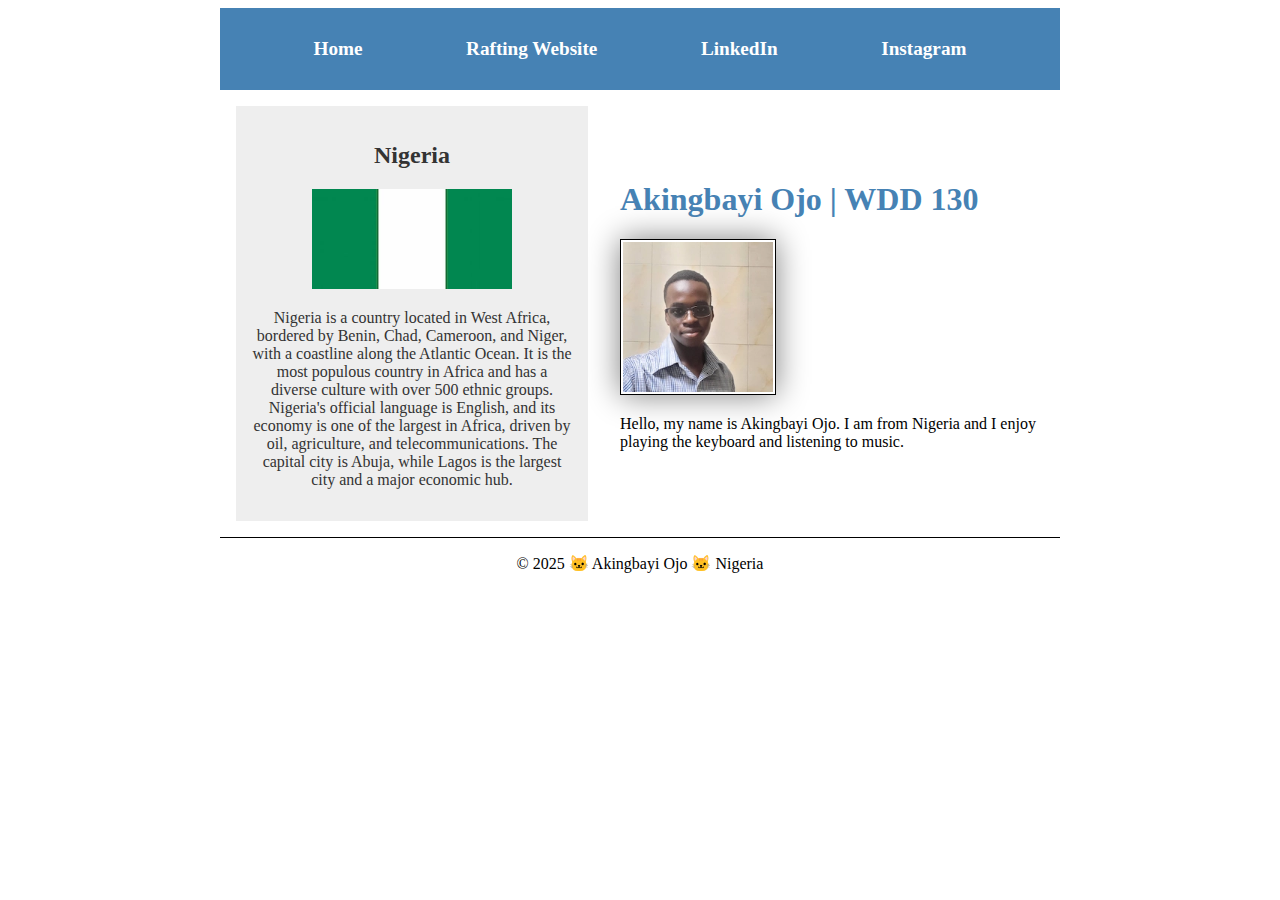
<file: index.html>
<!DOCTYPE html>
<html lang="en">

  <head>
    <meta charset="UTF-8">
    <meta name="viewport" content="width=device-width, initial-scale=1.0">
    <title>Akingbayi Ojo | WDD 130</title>
    <link rel="stylesheet" href="styles/styles.css">
    <meta name="description" content="WDD130 Home Page">
    <meta name="author" content="Akingbayi Ojo">
  </head>

  <body>
    <header>
      <nav>
        <a href="#">Home</a>
        <a href="wwr/">Rafting Website</a>
        <a href="https://www.linkedin.com/in/akingbayi-ojo-440990335/">LinkedIn</a>
        <a href="https://www.instagram.com/ak.in_kun/">Instagram</a>
      </nav>
    </header>

    <div class="grid">
      <main>
        <h1>Akingbayi Ojo | WDD 130</h1>
        <img src="images/profile.webp" alt="Hello, my name is Akingbayi Ojo" width="200">
        <p>
          Hello, my name is Akingbayi Ojo. I am from Nigeria and I enjoy playing the keyboard and listening to music.
        </p>
      </main>

      <aside>
        <h2>Nigeria</h2>
        <img src="images/country.webp" alt="Nigeria">
        <p>
          Nigeria is a country located in West Africa, bordered by Benin, Chad, Cameroon, and Niger, with a coastline along the Atlantic Ocean. It is the most populous country in Africa and has a diverse culture with over 500 ethnic groups. Nigeria's official language is English, and its economy is one of the largest in Africa, driven by oil, agriculture, and telecommunications. The capital city is Abuja, while Lagos is the largest city and a major economic hub.
        </p>
      </aside>
    </div>

    <footer>
      <p>&copy; 2025 🐱 Akingbayi Ojo 🐱 Nigeria</p>
    </footer>
  </body>

</html>
</file>
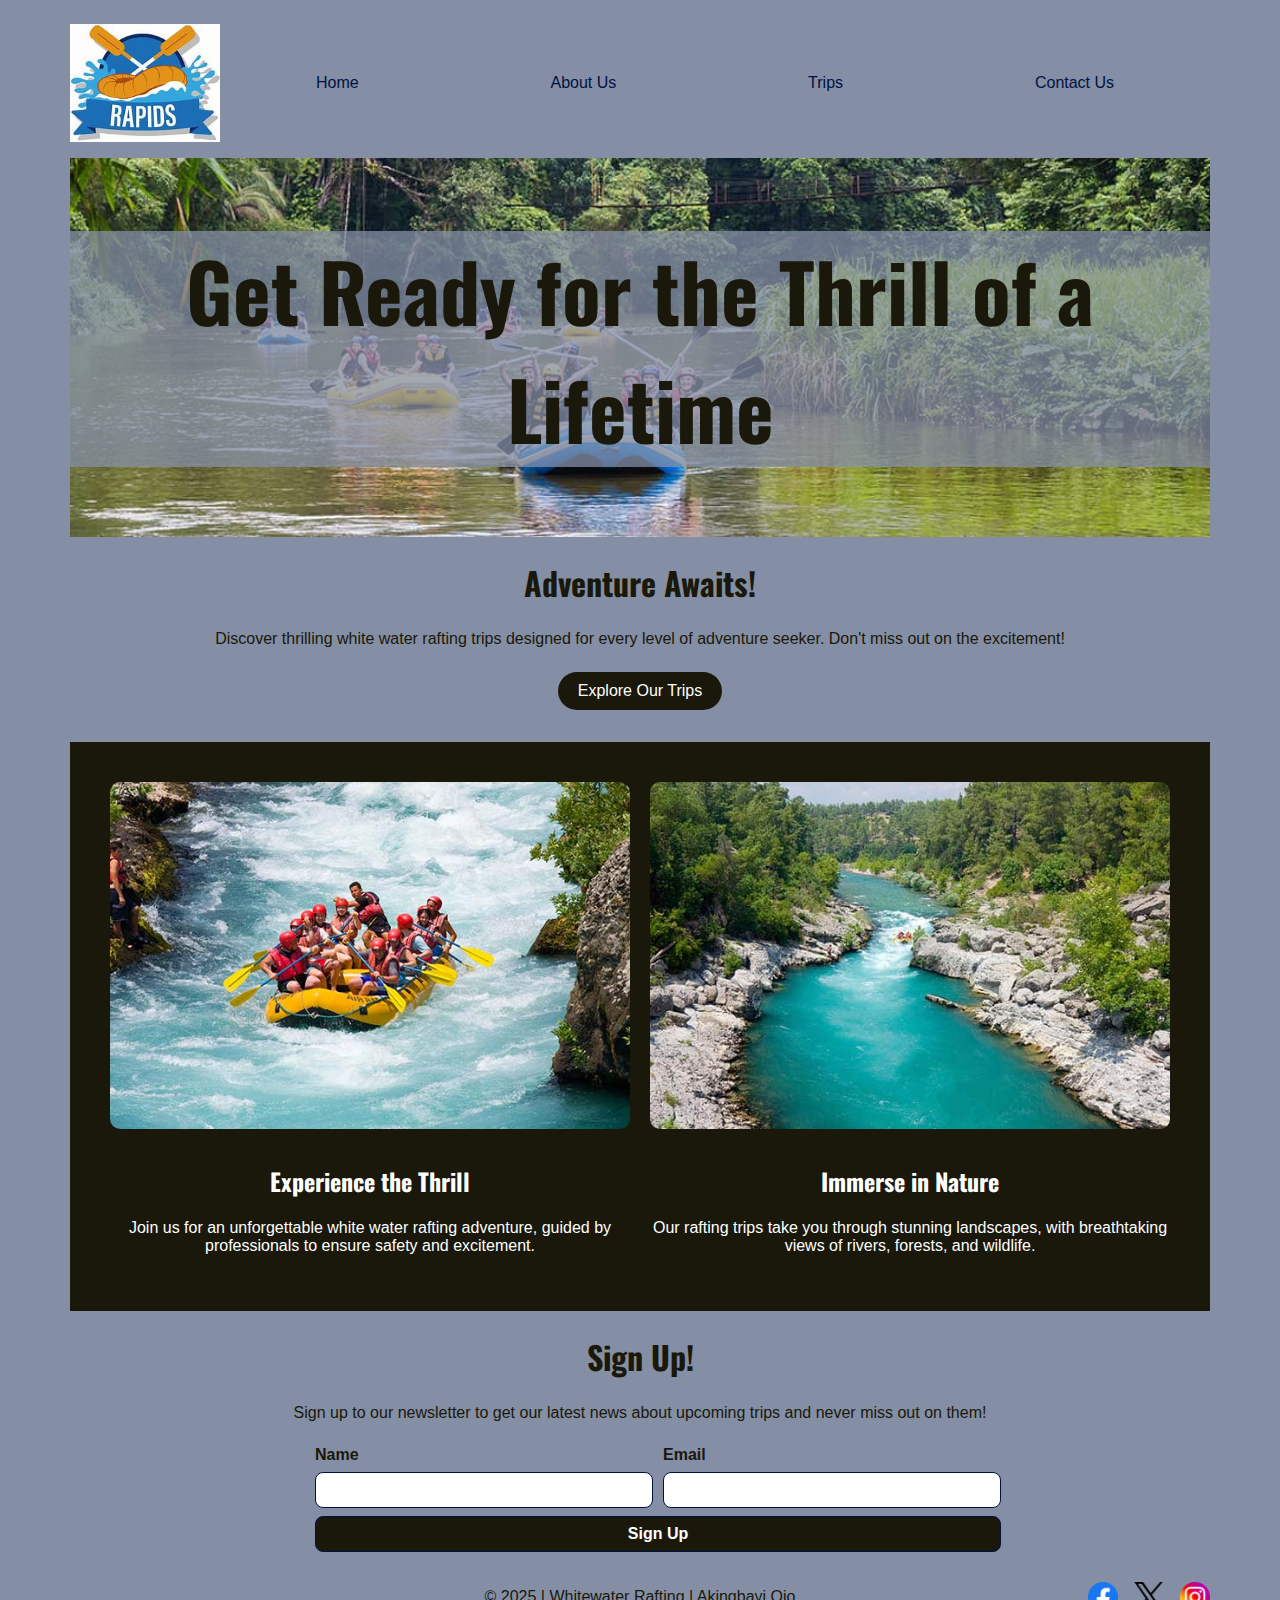
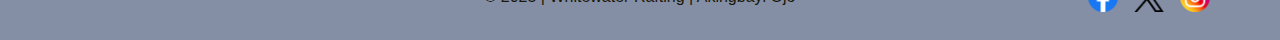
<file: wwr/index.html>
<!DOCTYPE html>
<html lang="en">

  <head>
    <meta charset="UTF-8">
    <meta name="viewport" content="width=device-width, initial-scale=1.0">
    <title>About Us | Experience the Thrill of White Water Rafting Adventures</title>
    <meta name="description" content="Discover the thrill of white water rafting with our expert guides. Learn about our passion for adventure, safety commitment, and unforgettable rafting experiences on the world's most exciting rivers. Join us for an adrenaline-filled journey today!">
    <meta name="author" content="Akingbayi Ojo">
    <link rel="stylesheet" href="styles/rafting.css">
    <link rel="preconnect" href="https://fonts.googleapis.com">
    <link rel="preconnect" href="https://fonts.gstatic.com" crossorigin="anonymous">
    <link href="https://fonts.googleapis.com/css2?family=Montserrat:wght@300;400;600&family=Oswald:wght@500;700&display=swap" rel="stylesheet">
  </head>

  <body>
    <header>
      <img src="images/wwr-logo.jpeg" alt="Whitewater Rafting Logo" width="200">

      <nav>
        <a href="index.html">Home</a>
        <a href="about.html">About Us</a>
        <a href="trips.html">Trips</a>
        <a href="contact.html">Contact Us</a>
      </nav>
    </header>

    <main>
      <section class="hero">
        <img src="images/hero-index.jpg" alt="Hero Image" width="300">

        <h1 class="hero-text">Get Ready for the Thrill of a Lifetime</h1>
      </section>

      <section class="trips">
        <h1>Adventure Awaits!</h1>
        <p>Discover thrilling white water rafting trips designed for every level of adventure seeker. Don't miss out on the excitement!</p>
        <a href="trips.html">Explore Our Trips</a>
      </section>

      <section class="info-grid">
        <div class="info-item">
          <img src="images/adventure2.jpg" alt="Rafting Adventure">
          <div class="info-content">
            <h2>Experience the Thrill</h2>
            <p>Join us for an unforgettable white water rafting adventure, guided by professionals to ensure safety and excitement.</p>
          </div>
        </div>

        <div class="info-item">
          <img src="images/adventure1.jpg" alt="Scenic River View">
          <div class="info-content">
            <h2>Immerse in Nature</h2>
            <p>Our rafting trips take you through stunning landscapes, with breathtaking views of rivers, forests, and wildlife.</p>
          </div>
        </div>
      </section>

      <section class="newsletter">
        <h1>Sign Up!</h1>
        <p>Sign up to our newsletter to get our latest news about upcoming trips and never miss out on them!</p>

        <form>
          <div class="form-grid">
            <div>
              <label for="name">Name</label>
              <input type="text" name="name" id="name">
            </div>

            <div>
              <label for="email">Email</label>
              <input type="email" name="email" id="email">
            </div>

          </div>
          <button type="submit">Sign Up</button>
        </form>
      </section>
    </main>

    <footer>
      <p>&copy; 2025 | Whitewater Rafting | Akingbayi Ojo</p>

      <nav class="social-links">
        <a href="https://facebook.com" target="_blank">
          <img src="images/facebook.png" alt="facebook icon" width="30">
        </a>
        <a href="https://twitter.com" target="_blank">
          <img src="images/x-twitter.png" alt="twitter icon" width="30">
        </a>
        <a href="https://instagram.com" target="_blank">
          <img src="images/instagram.png" alt="instagram icon" width="30">
        </a>
      </nav>
    </footer>
  </body>

</html>
</file>
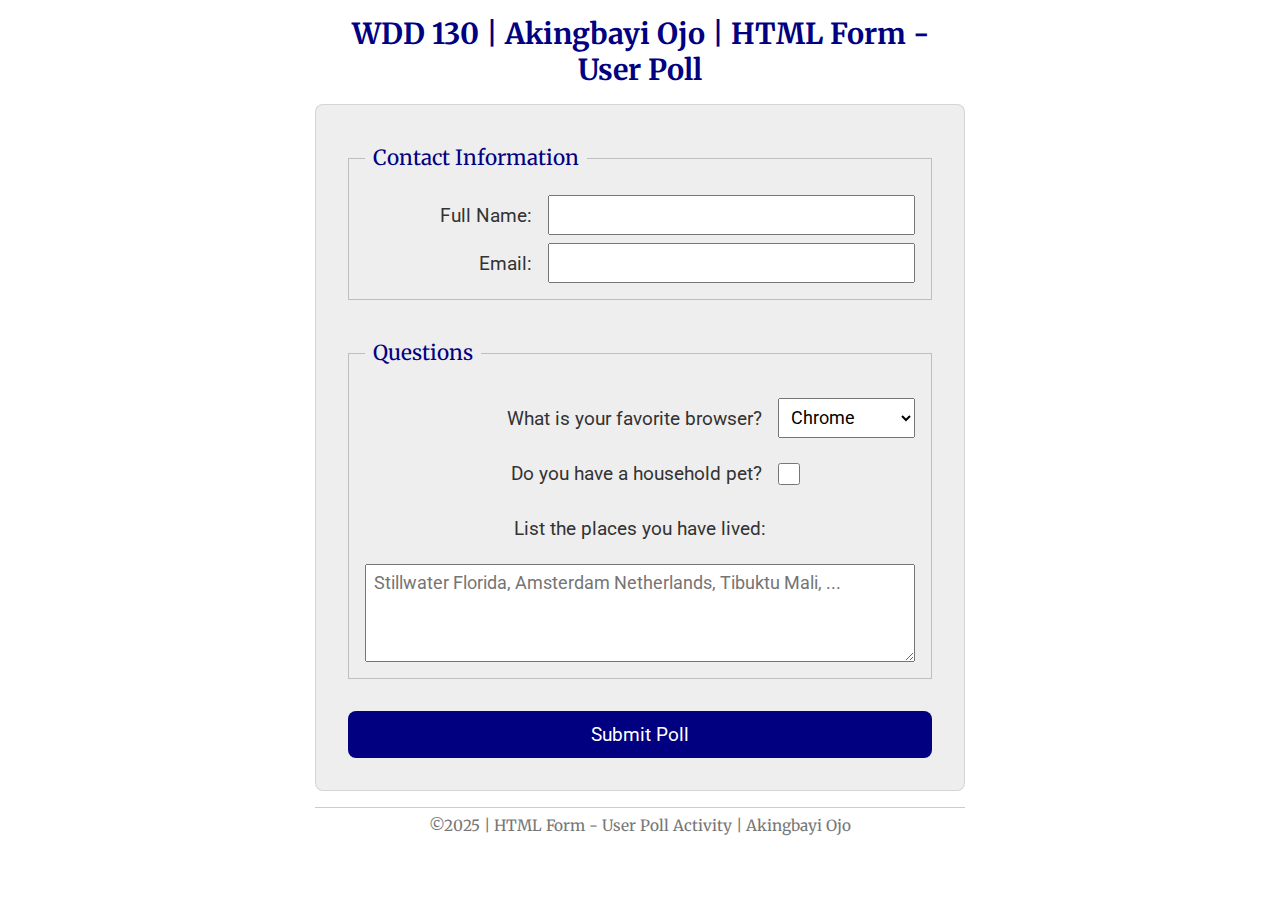
<file: week05/poll-form.html>
<!DOCTYPE html>
<html lang="en">

  <head>
    <meta charset="UTF-8">
    <meta name="viewport" content="width=device-width, initial-scale=1.0">
    <title>WDD 130 | HTML Form - User Poll</title>
    <link rel="stylesheet" href="styles/poll-form.css">
    <link rel="preconnect" href="https://fonts.googleapis.com">
    <link rel="preconnect" href="https://fonts.gstatic.com" crossorigin="crossorigin">
    <link href="https://fonts.googleapis.com/css2?family=Merriweather:wght@400;700&family=Roboto:wght@400;700&display=swap" rel="stylesheet">
  </head>

  <body>
    <header>
      <h1>WDD 130 | Akingbayi Ojo | HTML Form - User Poll</h1>
    </header>

    <main>
      <form>
        <fieldset>
          <legend>Contact Information</legend>

          <div class="form-item column2">
            <label for="fullname">Full Name:</label>
            <input type="text" id="fullname" name="fullname">
          </div>

          <div class="form-item column2">
            <label for="useremail">Email:</label>
            <input type="email" id="useremail" name="useremail">
          </div>
        </fieldset>

        <fieldset>
          <legend>Questions</legend>

          <div class="form-item column1">
            <label for="browser">What is your favorite browser?</label>
            <select name="browser" id="browser">
              <option value="chrome">Chrome</option>
              <option value="firefox">Firefox</option>
              <option value="safari">Safari</option>
              <option value="edge">Edge</option>
              <option value="brave">Brave</option>
              <option value="other">Other</option>
            </select>
          </div>

          <div class="form-item column1">
            <label for="pet">Do you have a household pet?</label>
            <input type="checkbox" name="pet" id="pet">
          </div>

          <label for="feedback">List the places you have lived:</label>
          <textarea name="feedback" id="feedback" rows="4" placeholder="Stillwater Florida, Amsterdam Netherlands, Tibuktu Mali, ..."></textarea>
        </fieldset>
        <button type="submit">Submit Poll</button>
      </form>
    </main>

    <footer>
      <p>&copy;2025 | HTML Form - User Poll Activity | Akingbayi Ojo</p>
    </footer>
  </body>

</html>
</file>
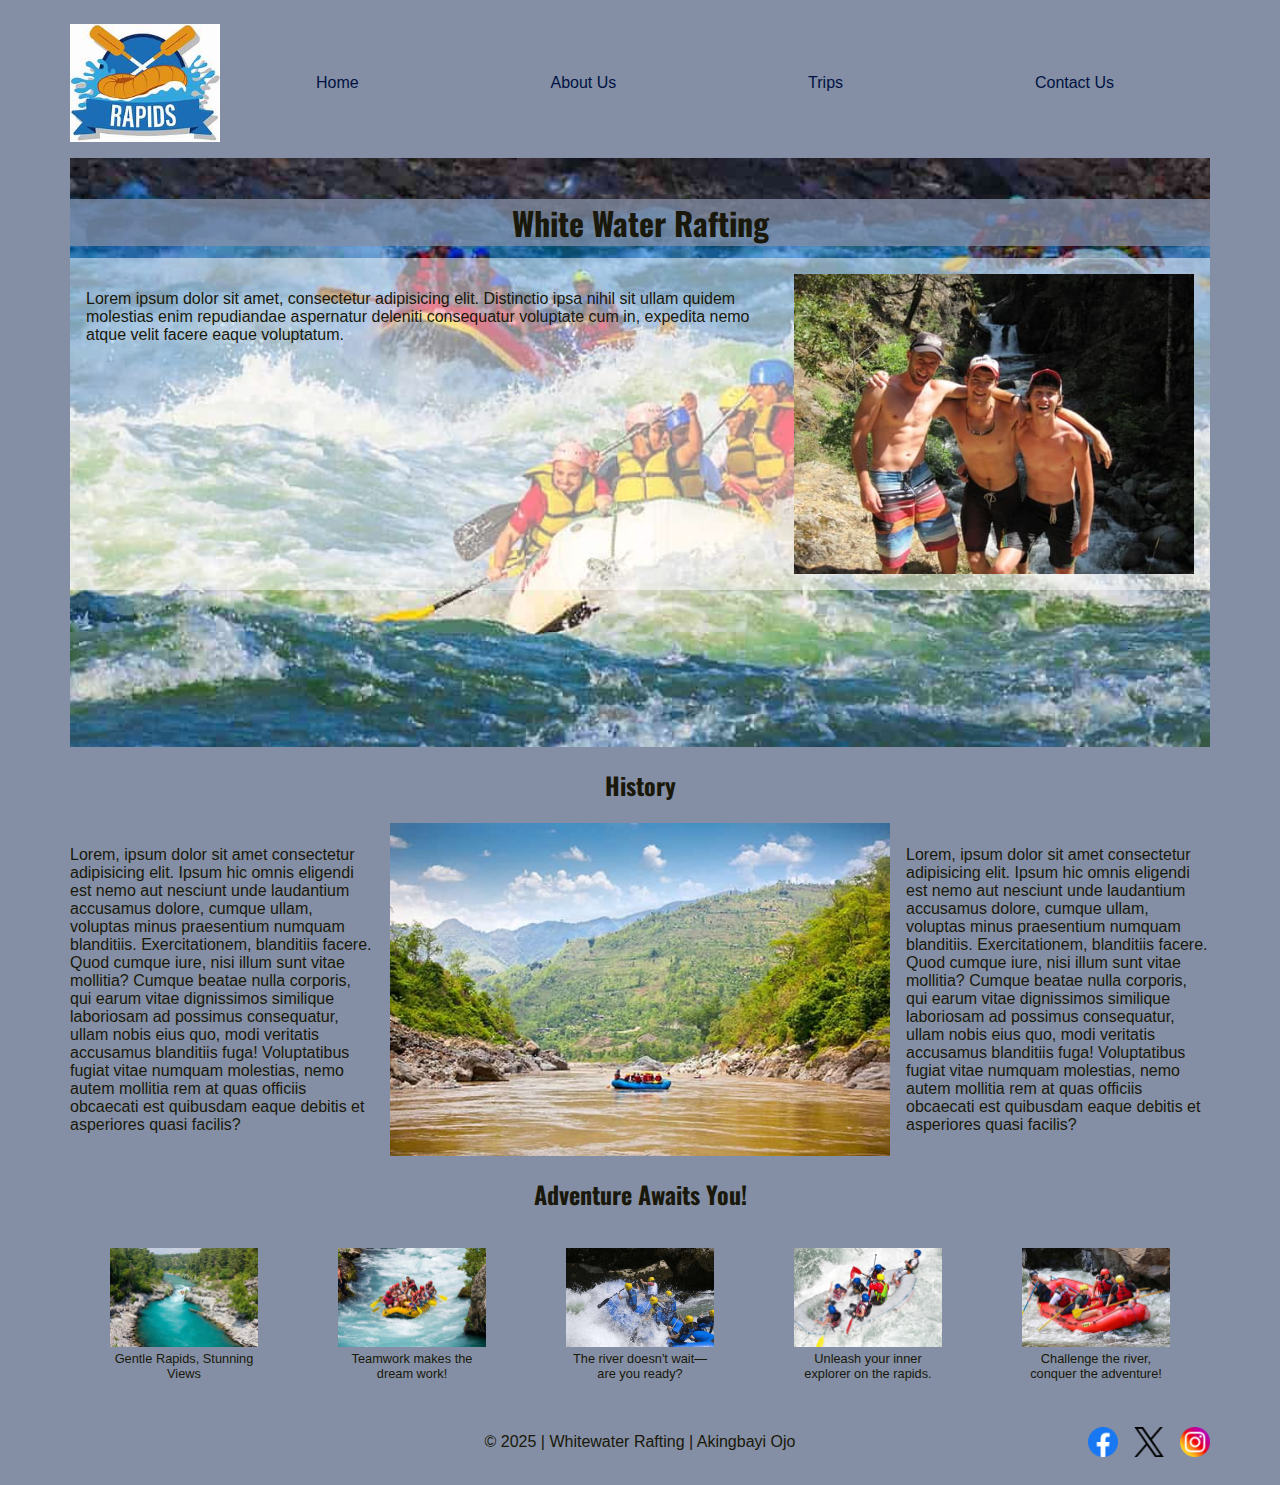
<file: wwr/about.html>
<!DOCTYPE html>
<html lang="en">

  <head>
    <meta charset="UTF-8">
    <meta name="viewport" content="width=device-width, initial-scale=1.0">
    <title>About Us | Experience the Thrill of White Water Rafting Adventures</title>
    <meta name="description" content="Discover the thrill of white water rafting with our expert guides. Learn about our passion for adventure, safety commitment, and unforgettable rafting experiences on the world's most exciting rivers. Join us for an adrenaline-filled journey today!">
    <meta name="author" content="Akingbayi Ojo">
    <link rel="stylesheet" href="styles/rafting.css">
    <link rel="preconnect" href="https://fonts.googleapis.com">
    <link rel="preconnect" href="https://fonts.gstatic.com" crossorigin="anonymous">
    <link href="https://fonts.googleapis.com/css2?family=Montserrat:wght@300;400;600&family=Oswald:wght@500;700&display=swap" rel="stylesheet">
  </head>

  <body>
    <header>
      <img src="images/wwr-logo.jpeg" alt="Whitewater Rafting Logo" width="200">

      <nav>
        <a href="index.html">Home</a>
        <a href="about.html">About Us</a>
        <a href="trips.html">Trips</a>
        <a href="contact.html">Contact Us</a>
      </nav>
    </header>

    <main>
      <div class="hero">
        <img src="images/hero.jpg" alt="Hero image">

        <h1>White Water Rafting</h1>

        <article>
          <img src="images/happy.jpg" alt="Happy Client">
          <p>
            Lorem ipsum dolor sit amet, consectetur adipisicing elit. Distinctio ipsa nihil sit ullam quidem molestias enim repudiandae aspernatur deleniti consequatur voluptate cum in, expedita nemo atque velit facere eaque voluptatum.
          </p>
        </article>
      </div>

      <section class="history">
        <h2>History</h2>

        <div>
          <p>
            Lorem, ipsum dolor sit amet consectetur adipisicing elit. Ipsum hic omnis eligendi est nemo aut nesciunt unde laudantium accusamus dolore, cumque ullam, voluptas minus praesentium numquam blanditiis. Exercitationem, blanditiis facere. Quod cumque iure, nisi illum sunt vitae mollitia? Cumque beatae nulla corporis, qui earum vitae dignissimos similique laboriosam ad possimus consequatur, ullam nobis eius quo, modi veritatis accusamus blanditiis fuga! Voluptatibus fugiat vitae numquam molestias, nemo autem mollitia rem at quas officiis obcaecati est quibusdam eaque debitis et asperiores quasi facilis?
          </p>

          <img src="images/history.jpg" alt="History image" width="500">

          <p>
            Lorem, ipsum dolor sit amet consectetur adipisicing elit. Ipsum hic omnis eligendi est nemo aut nesciunt unde laudantium accusamus dolore, cumque ullam, voluptas minus praesentium numquam blanditiis. Exercitationem, blanditiis facere. Quod cumque iure, nisi illum sunt vitae mollitia? Cumque beatae nulla corporis, qui earum vitae dignissimos similique laboriosam ad possimus consequatur, ullam nobis eius quo, modi veritatis accusamus blanditiis fuga! Voluptatibus fugiat vitae numquam molestias, nemo autem mollitia rem at quas officiis obcaecati est quibusdam eaque debitis et asperiores quasi facilis?
          </p>
        </div>
      </section>

      <section class="adventure">
        <h2>Adventure Awaits You!</h2>

        <div>
          <figure>
            <img src="images/adventure1.jpg" alt="Whitewater Rafting" width="300">
            <figcaption>Gentle Rapids, Stunning Views</figcaption>
          </figure>

          <figure>
            <img src="images/adventure2.jpg" alt="Whitewater Rafting" width="300">
            <figcaption>Teamwork makes the dream work!</figcaption>
          </figure>

          <figure>
            <img src="images/adventure3.jpg" alt="Whitewater Rafting" width="300">
            <figcaption>The river doesn't wait—are you ready?</figcaption>
          </figure>

          <figure>
            <img src="images/adventure4.jpg" alt="Whitewater Rafting" width="300">
            <figcaption>Unleash your inner explorer on the rapids.</figcaption>
          </figure>

          <figure>
            <img src="images/adventure5.jpg" alt="Whitewater Rafting" width="300">
            <figcaption>Challenge the river, conquer the adventure!</figcaption>
          </figure>
        </div>
      </section>
    </main>

    <footer>
      <p>&copy; 2025 | Whitewater Rafting | Akingbayi Ojo</p>

      <nav class="social-links">
        <a href="https://facebook.com" target="_blank">
          <img src="images/facebook.png" alt="facebook icon" width="30">
        </a>
        <a href="https://twitter.com" target="_blank">
          <img src="images/x-twitter.png" alt="twitter icon" width="30">
        </a>
        <a href="https://instagram.com" target="_blank">
          <img src="images/instagram.png" alt="instagram icon" width="30">
        </a>
      </nav>
    </footer>
  </body>

</html>
</file>
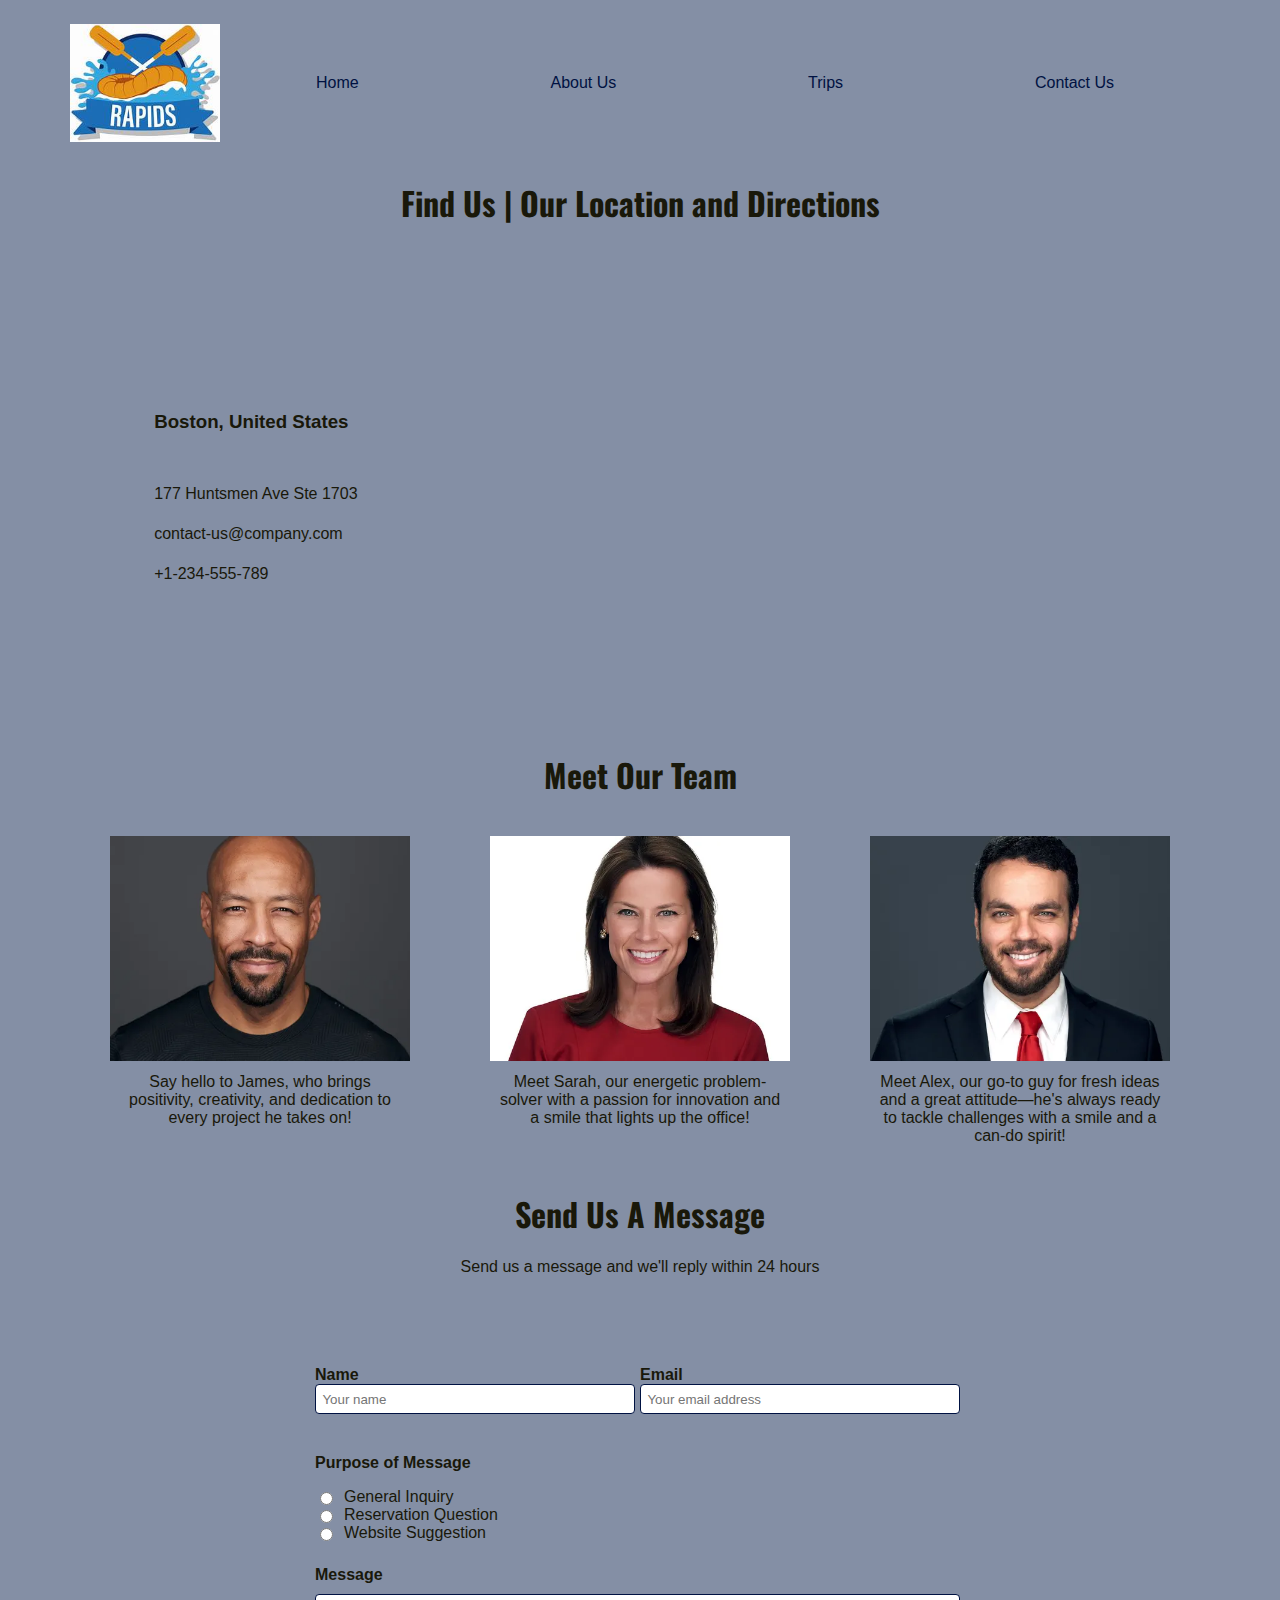
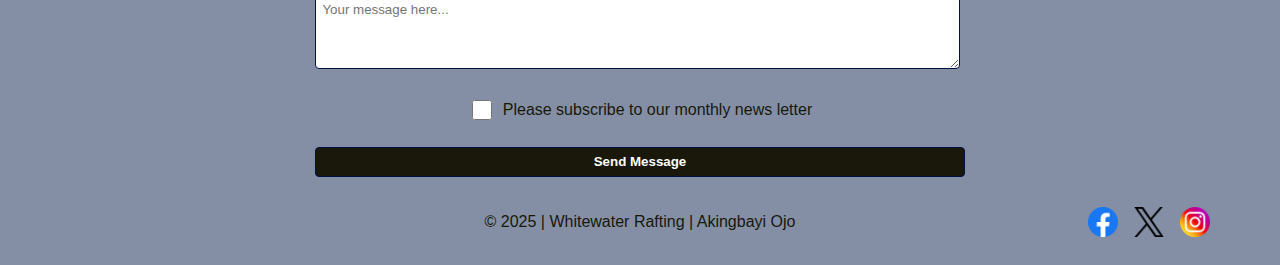
<file: wwr/contact.html>
<!DOCTYPE html>
<html lang="en">

  <head>
    <meta charset="UTF-8">
    <meta name="viewport" content="width=device-width, initial-scale=1.0">
    <title>Contact Us | Get in Touch for White Water Rafting Adventures</title>
    <meta name="description" content="Have questions or need more information about our White Water Rafting adventures? Contact us today to plan your thrilling experience on the rapids. We're here to help!">
    <meta name="author" content="Akingbayi Ojo">
    <link rel="stylesheet" href="styles/rafting.css">
    <link rel="preconnect" href="https://fonts.googleapis.com">
    <link rel="preconnect" href="https://fonts.gstatic.com" crossorigin="anonymous">
    <link href="https://fonts.googleapis.com/css2?family=Montserrat:wght@300;400;600&family=Oswald:wght@500;700&display=swap" rel="stylesheet">
  </head>

  <body>
    <header>
      <img src="images/wwr-logo.jpeg" alt="Whitewater Rafting Logo" width="200">

      <nav>
        <a href="index.html">Home</a>
        <a href="about.html">About Us</a>
        <a href="trips.html">Trips</a>
        <a href="contact.html">Contact Us</a>
      </nav>
    </header>

    <main>
      <section class="location">
        <h1>Find Us | Our Location and Directions</h1>

        <div>
          <aside>
            <h3>Boston, United States</h3>

            <ul>
              <li>177 Huntsmen Ave Ste 1703</li>
              <li>contact-us@company.com</li>
              <li>+1-234-555-789</li>
            </ul>
          </aside>

          <iframe src="https://www.google.com/maps/embed?pb=!1m14!1m12!1m3!1d15827.559248613708!2d3.8731775999999996!3d7.3662464!2m3!1f0!2f0!3f0!3m2!1i1024!2i768!4f13.1!5e0!3m2!1sen!2sng!4v1737992704329!5m2!1sen!2sng" width="600" height="450" allowfullscreen="" loading="lazy" referrerpolicy="no-referrer-when-downgrade"></iframe>
        </div>
      </section>

      <section class="team">
        <h1>Meet Our Team</h1>

        <div>
          <figure>
            <img src="images/happy1.webp" alt="Happy Employee">
            <figcaption>Say hello to James, who brings positivity, creativity, and dedication to every project he takes on!</figcaption>
          </figure>

          <figure>
            <img src="images/happy2.webp" alt="Happy Employee">
            <figcaption>Meet Sarah, our energetic problem-solver with a passion for innovation and a smile that lights up the office!</figcaption>
          </figure>

          <figure>
            <img src="images/happy3.webp" alt="Happy Employee">
            <figcaption>Meet Alex, our go-to guy for fresh ideas and a great attitude—he's always ready to tackle challenges with a smile and a can-do spirit!</figcaption>
          </figure>
        </div>
      </section>

      <section class="form">
        <h1>Send Us A Message</h1>
        <p>Send us a message and we'll reply within 24 hours</p>

        <form>
          <div class="userinfo">
            <label>
              Name
              <input type="text" name="fullname" placeholder="Your name">
            </label>

            <label>
              Email
              <input type="email" name="useremail" placeholder="Your email address">
            </label>
          </div>

          <div>
            <p>Purpose of Message</p>
            <div class="form-checkbox">
              <input type="radio" name="purpose" id="inquiry">
              <label for="inquiry">General Inquiry</label>
            </div>
            <div class="form-checkbox">
              <input type="radio" name="purpose" id="reservation">
              <label for="reservation">Reservation Question</label>
            </div>
            <div class="form-checkbox">
              <input type="radio" name="purpose" id="suggestion">
              <label for="suggestion">Website Suggestion</label>
            </div>
          </div>

          <div class="message">
            <label for="message">Message</label>
            <textarea name="message" id="message" rows="4" placeholder="Your message here..."></textarea>
          </div>

          <div class="subscribe">
            <input type="checkbox" name="subscribe" id="subscribe">
            <label for="subscribe">Please subscribe to our monthly news letter</label>
          </div>

          <button type="submit">Send Message</button>
        </form>
      </section>
    </main>

    <footer>
      <p>&copy; 2025 | Whitewater Rafting | Akingbayi Ojo</p>

      <nav class="social-links">
        <a href="https://facebook.com" target="_blank">
          <img src="images/facebook.png" alt="facebook icon" width="30">
        </a>
        <a href="https://twitter.com" target="_blank">
          <img src="images/x-twitter.png" alt="twitter icon" width="30">
        </a>
        <a href="https://instagram.com" target="_blank">
          <img src="images/instagram.png" alt="instagram icon" width="30">
        </a>
      </nav>
    </footer>
  </body>

</html>
</file>
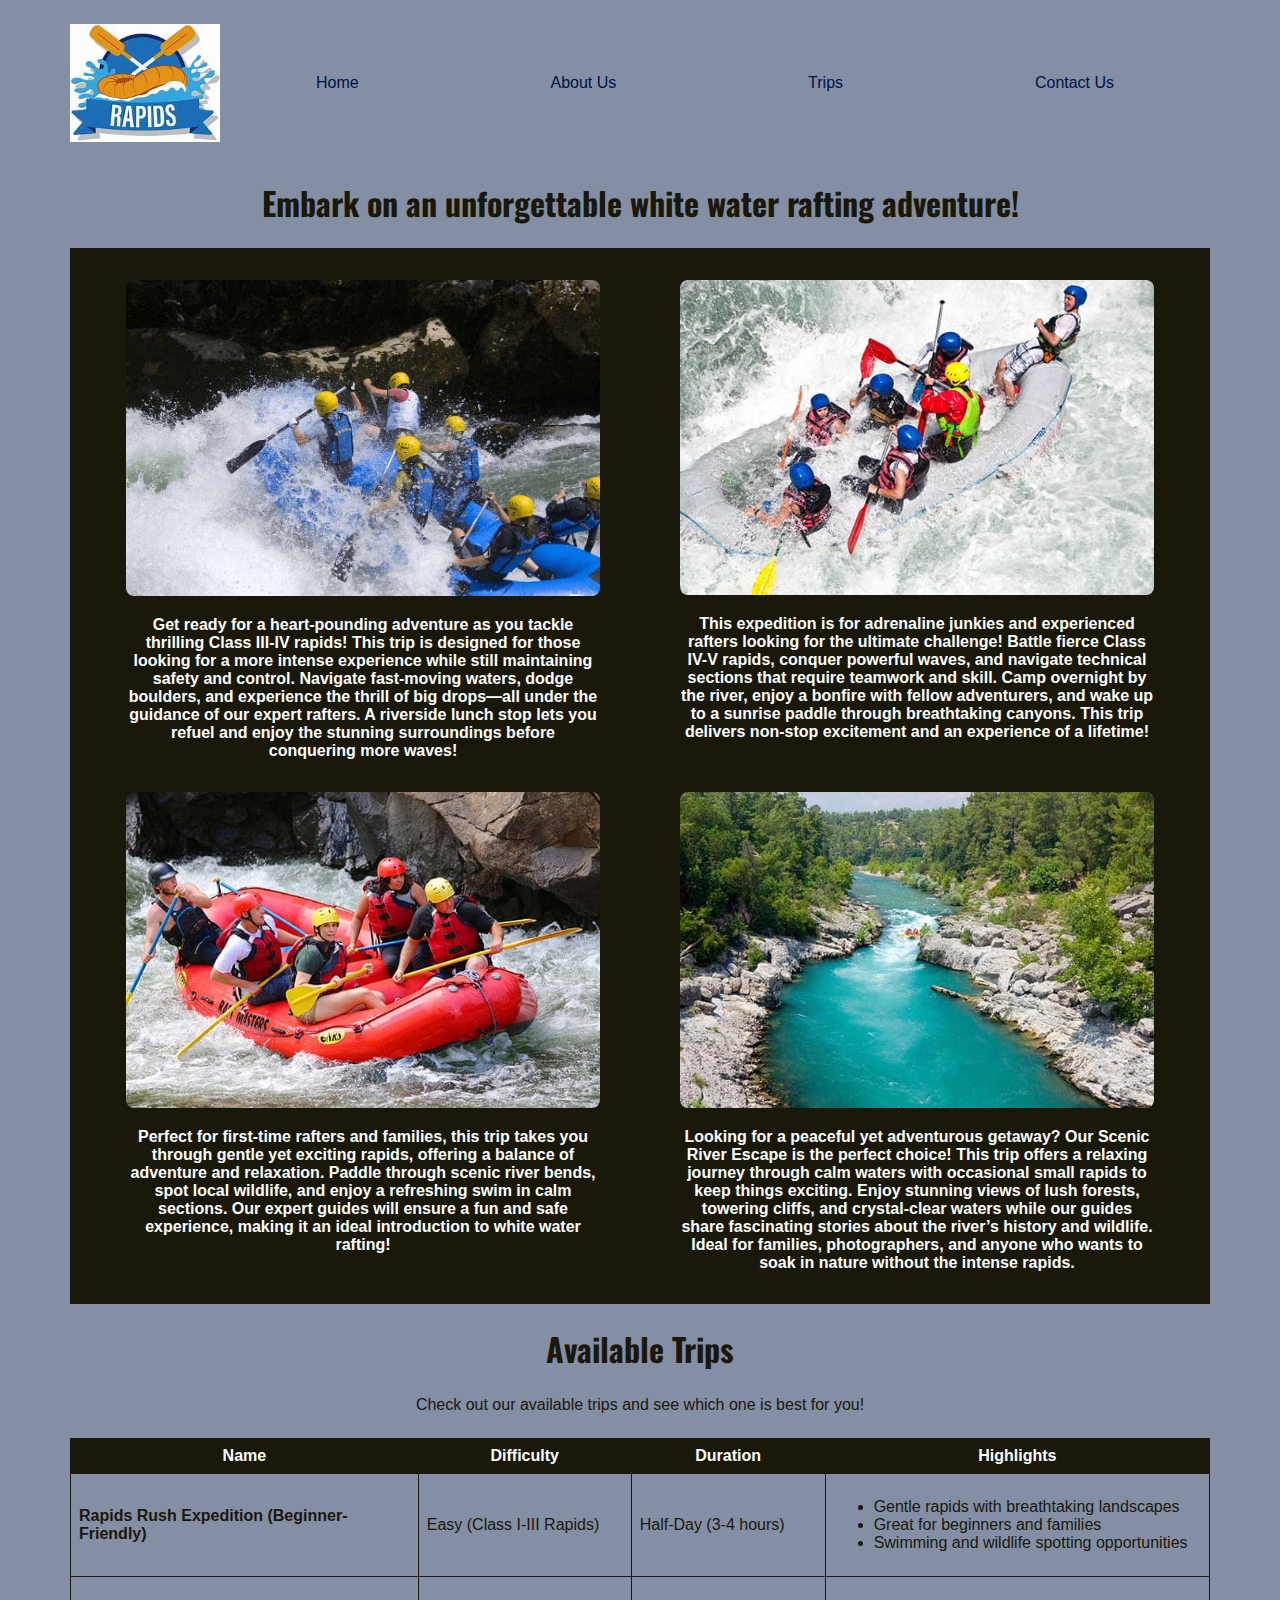
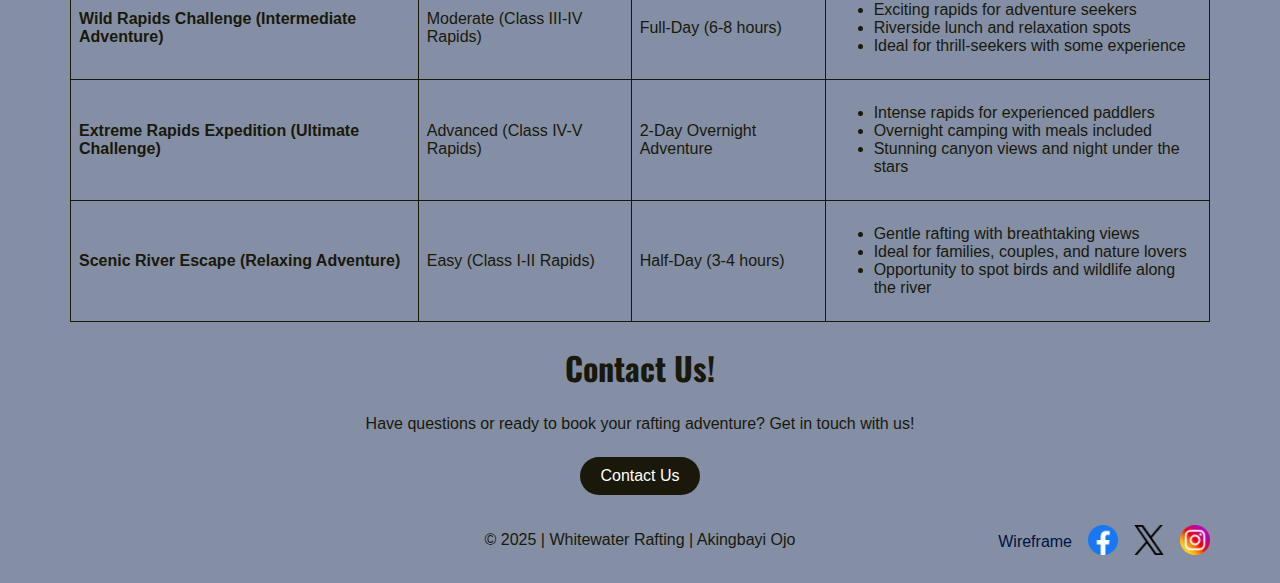
<file: wwr/trips.html>
<!DOCTYPE html>
<html lang="en">

  <head>
    <meta charset="UTF-8">
    <meta name="viewport" content="width=device-width, initial-scale=1.0">
    <title>Trips | Explore Exciting White Water Rafting Adventures</title>
    <meta name="description" content="Explore our thrilling white water rafting trips! Navigate exciting rapids with expert guides and breathtaking scenery. Whether you're a beginner or a pro, your next adventure starts here!">
    <meta name="author" content="Akingbayi Ojo">
    <link rel="stylesheet" href="styles/rafting.css">
    <link rel="preconnect" href="https://fonts.googleapis.com">
    <link rel="preconnect" href="https://fonts.gstatic.com" crossorigin="anonymous">
    <link href="https://fonts.googleapis.com/css2?family=Montserrat:wght@300;400;600&family=Oswald:wght@500;700&display=swap" rel="stylesheet">
  </head>

  <body>
    <header>
      <img src="images/wwr-logo.jpeg" alt="Whitewater Rafting Logo" width="200">

      <nav>
        <a href="index.html">Home</a>
        <a href="about.html">About Us</a>
        <a href="trips.html">Trips</a>
        <a href="contact.html">Contact Us</a>
      </nav>
    </header>

    <main>
      <h1>Embark on an unforgettable white water rafting adventure!
      </h1>

      <section class="description">
        <figure>
          <img src="images/adventure3.jpg" alt="First timer">
          <figcaption>Get ready for a heart-pounding adventure as you tackle thrilling Class III-IV rapids! This trip is designed for those looking for a more intense experience while still maintaining safety and control. Navigate fast-moving waters, dodge boulders, and experience the thrill of big drops—all under the guidance of our expert rafters. A riverside lunch stop lets you refuel and enjoy the stunning surroundings before conquering more waves!</figcaption>
        </figure>

        <figure>
          <img src="images/adventure4.jpg" alt="First timer">
          <figcaption>This expedition is for adrenaline junkies and experienced rafters looking for the ultimate challenge! Battle fierce Class IV-V rapids, conquer powerful waves, and navigate technical sections that require teamwork and skill. Camp overnight by the river, enjoy a bonfire with fellow adventurers, and wake up to a sunrise paddle through breathtaking canyons. This trip delivers non-stop excitement and an experience of a lifetime!</figcaption>
        </figure>

        <figure>
          <img src="images/adventure5.jpg" alt="First timer">
          <figcaption>Perfect for first-time rafters and families, this trip takes you through gentle yet exciting rapids, offering a balance of adventure and relaxation. Paddle through scenic river bends, spot local wildlife, and enjoy a refreshing swim in calm sections. Our expert guides will ensure a fun and safe experience, making it an ideal introduction to white water rafting!</figcaption>
        </figure>

        <figure>
          <img src="images/adventure1.jpg" alt="First timer">
          <figcaption>Looking for a peaceful yet adventurous getaway? Our Scenic River Escape is the perfect choice! This trip offers a relaxing journey through calm waters with occasional small rapids to keep things exciting. Enjoy stunning views of lush forests, towering cliffs, and crystal-clear waters while our guides share fascinating stories about the river’s history and wildlife. Ideal for families, photographers, and anyone who wants to soak in nature without the intense rapids.</figcaption>
        </figure>
      </section>

      <section class="available">
        <h1>Available Trips</h1>
        <p>Check out our available trips and see which one is best for you!</p>

        <table>
          <thead>
            <tr>
              <th>Name</th>
              <th>Difficulty</th>
              <th>Duration</th>
              <th>Highlights</th>
            </tr>
          </thead>
          <tbody>
            <tr>
              <th>Rapids Rush Expedition (Beginner-Friendly)</th>
              <td>Easy (Class I-III Rapids)</td>
              <td>Half-Day (3-4 hours)</td>
              <td>
                <ul>
                  <li>Gentle rapids with breathtaking landscapes</li>
                  <li>Great for beginners and families</li>
                  <li>Swimming and wildlife spotting opportunities</li>
                </ul>
              </td>
            </tr>

            <tr>
              <th>Wild Rapids Challenge (Intermediate Adventure)</th>
              <td>Moderate (Class III-IV Rapids)</td>
              <td>Full-Day (6-8 hours)</td>
              <td>
                <ul>
                  <li>Exciting rapids for adventure seekers</li>
                  <li>Riverside lunch and relaxation spots</li>
                  <li>Ideal for thrill-seekers with some experience</li>
                </ul>
              </td>
            </tr>

            <tr>
              <th>Extreme Rapids Expedition (Ultimate Challenge)</th>
              <td>Advanced (Class IV-V Rapids)</td>
              <td>2-Day Overnight Adventure</td>
              <td>
                <ul>
                  <li>Intense rapids for experienced paddlers</li>
                  <li>Overnight camping with meals included</li>
                  <li>Stunning canyon views and night under the stars</li>
                </ul>
              </td>
            </tr>

            <tr>
              <th>Scenic River Escape (Relaxing Adventure)</th>
              <td>Easy (Class I-II Rapids)</td>
              <td>Half-Day (3-4 hours)</td>
              <td>
                <ul>
                  <li>Gentle rafting with breathtaking views</li>
                  <li>Ideal for families, couples, and nature lovers</li>
                  <li>Opportunity to spot birds and wildlife along the river</li>
                </ul>
              </td>
            </tr>
          </tbody>
        </table>
      </section>

      <section class="contact">
        <h1>Contact Us!</h1>
        <p>Have questions or ready to book your rafting adventure? Get in touch with us!</p>

        <a href="contact.html">Contact Us</a>
      </section>
    </main>

    <footer>
      <p>&copy; 2025 | Whitewater Rafting | Akingbayi Ojo</p>

      <nav class="social-links">
        <a href="https://app.moqups.com/KPTn6HWH1OpTf6vixQ4duKqS2HErNka1/view/page/ad64222d5" target="_blank">Wireframe</a>
        <a href="https://facebook.com" target="_blank">
          <img src="images/facebook.png" alt="facebook icon" width="30">
        </a>
        <a href="https://twitter.com" target="_blank">
          <img src="images/x-twitter.png" alt="twitter icon" width="30">
        </a>
        <a href="https://instagram.com" target="_blank">
          <img src="images/instagram.png" alt="instagram icon" width="30">
        </a>
      </nav>
    </footer>
  </body>

</html>
</file>
<file: styles/styles.css>
:root {
  --text-align: center;
  --border: 1px solid black;
}
nav {
  background-color: steelblue;
  padding: 10px;
  display: flex;
  justify-content: space-evenly;
  align-items: center;
}
nav a {
  display: block;
  color: white;
  padding: 20px;
  text-decoration: none;
  font-weight: 700;
  font-size: 1.2rem;
}
h1 {
  color: steelblue;
}
main img {
  width: 150px;
  height: auto;
  border: var(--border);
  padding: 2px;
  box-shadow: 0 0 30px gray;
}
p {
  padding: 0;
}
.grid {
  display: grid;
  align-items: center;
}
main {
  grid-column: 2/3;
  margin: 1rem;
}
aside {
  width: 20rem;
  margin: 1rem;
  border: 1px solid rgba(0, 0, 0 / 0.2);
  padding: 1rem;
  background-color: #eee;
  color: #333;
  text-align: var(--text-align);
  position: relative;
  grid-row: 1/2;
  grid-column: 1/2;
}
aside img {
  width: 200px;
  height: auto;
}
footer {
  margin-top: 15px;
  border-top: var(--border);
  text-align: var(--text-align);
}
header,
footer,
.grid {
  margin: 0 auto;
  max-width: 840px;
}
</file>
<file: wwr/styles/rafting.css>
:root {
  --primary-color: #19180a;
  --secondary-color: #001242;
  --accent1-color: #848fa5;
  --accent2-color: #0a8754;
}
body {
  box-sizing: border-box;
  font-family: "Roboto", sans-serif;
  font-weight: 400;
  background-color: var(--accent1-color);
  color: var(--primary-color);
}
h1,
h2 {
  font-family: "Oswald", sans-serif;
  font-weight: 700;
  text-align: center;
}
header {
  display: grid;
  grid-template-columns: auto 1fr;
  align-items: center;
  padding: 1rem;
}
header nav {
  display: flex;
  justify-content: space-around;
  align-items: center;
}
header img {
  width: 150px;
  height: auto;
}
header,
main,
footer {
  max-width: 1140px;
  margin: auto;
}
a {
  text-decoration: none;
  color: var(--secondary-color);
}
.hero {
  position: relative;
}
.hero h1 {
  position: absolute;
  top: 20px;
  width: 100%;
  background-color: #848fa5bf;
}
.hero .hero-text {
  font-size: 5rem;
}
.hero article {
  position: absolute;
  top: 100px;
  background-color: rgba(255, 255, 255, 0.5);
  padding: 1rem;
}
.hero article img {
  float: right;
  max-width: 400px;
  margin-left: 10px;
}
.hero > img {
  display: block;
  width: 100%;
  height: auto;
}
.newsletter p,
.trips p,
.contact p,
.available p {
  text-align: center;
  margin: 1.5rem 0;
}
.newsletter form {
  display: grid;
  max-width: 650px;
  margin: 0 auto;
  gap: 0.5rem;
}
.newsletter form label {
  font-weight: 700;
}
.newsletter form input,
.newsletter form button {
  display: block;
  padding: 0.5em;
  border: 1px solid var(--secondary-color);
  border-radius: 8px;
  font-size: 1em;
  outline: none;
}
.newsletter .form-grid {
  display: grid;
  grid-template-columns: 1fr 1fr;
  gap: 10px;
}
.newsletter input {
  width: 320px;
  margin-top: 0.5rem;
}
.newsletter form button {
  font-weight: 700;
  background-color: var(--primary-color);
  color: #fff;
  cursor: pointer;
}
.trips a,
.contact a {
  display: block;
  margin: 0 auto;
  background-color: var(--primary-color);
  color: #fff;
  width: fit-content;
  padding: 10px 20px;
  border-radius: 999px;
}
.info-grid {
  margin-top: 2rem;
  display: grid;
  grid-template-columns: 1fr 1fr;
  gap: 20px;
  padding: 40px;
  background-color: var(--primary-color);
  color: #fff;
}
.info-item {
  display: flex;
  flex-direction: column;
  align-items: center;
  text-align: center;
}
.info-item img {
  width: 100%;
  height: auto;
  border-radius: 10px;
}
.info-content {
  margin-top: 15px;
}
.history div {
  display: grid;
  grid-template-columns: 1fr auto 1fr;
  align-items: center;
  gap: 1rem;
}
.adventure img {
  width: 100%;
}
.adventure div {
  display: grid;
  grid-template-columns: repeat(5, 1fr);
  gap: 0;
}
.adventure div figcaption {
  text-align: center;
  font-size: 0.8rem;
}
.location div {
  display: flex;
  justify-content: space-around;
  align-items: center;
  padding: 1rem 0;
}
.location aside {
  max-width: 50%;
  line-height: 40px;
}
.location aside h3 {
  margin-bottom: 2rem;
}
.location aside ul {
  margin: 0;
  padding: 0;
  list-style-type: none;
}
iframe {
  border: none;
}
.team div {
  display: grid;
  grid-template-columns: 1fr 1fr 1fr;
}
.team figcaption {
  text-align: center;
  padding: 0.5rem;
}
.team img {
  width: 100%;
}
.form form {
  max-width: 650px;
  margin: auto;
}
.form > p {
  text-align: center;
}
.form .userinfo {
  display: grid;
  grid-template-columns: 1fr 1fr;
}
.form form {
  display: grid;
  gap: 1.5rem;
  margin-top: 90px;
}
.form form p,
.form .userinfo label,
.form .message label {
  font-weight: 700;
}
.form input,
.form textarea,
.form form button {
  border: 1px solid var(--secondary-color);
  padding: 0.4rem;
  border-radius: 4px;
  outline: none;
  font-family: "Roboto", sans-serif;
}
.form .userinfo input {
  width: 94%;
}
.form .form-checkbox {
  display: flex;
  align-items: center;
  gap: 0.5rem;
  cursor: pointer;
}
.form input[type="checkbox"] {
  width: 20px;
  height: 20px;
  cursor: pointer;
}
.form form textarea {
  margin-top: 10px;
  width: 97%;
}
.form .subscribe {
  display: flex;
  justify-content: center;
  align-items: center;
  gap: 0.5rem;
}
.form form button {
  background-color: var(--primary-color);
  color: #fff;
  font-weight: 600;
  cursor: pointer;
  transition: background-color 0.3s ease;
}
.form form button:hover {
  background-color: var(--secondary-color);
}
.description {
  display: grid;
  grid-template-columns: 1fr 1fr;
  background-color: var(--primary-color);
  color: #fff;
  text-align: center;
  font-weight: 600;
  padding: 1rem;
}
.description img {
  width: 100%;
  height: auto;
  border-radius: 8px;
  margin-bottom: 1rem;
}
.available table,
.available th,
.available td {
  border: 1px solid var(--primary-color);
  border-collapse: collapse;
  padding: 0.5rem;
}
.available table thead {
  background-color: var(--primary-color);
  color: #fff;
}
.available table tbody {
  text-align: left;
}
footer {
  margin-top: 10px;
  text-align: center;
  position: relative;
  padding: 10px;
}
footer .social-links {
  display: flex;
  justify-content: center;
  align-items: center;
  gap: 1rem;
  position: absolute;
  right: 10px;
  top: 20px;
}
footer .social-links a {
  display: block;
}
</file>
<file: week05/styles/poll-form.css>
* {
  margin: 0;
  padding: 0;
  box-sizing: border-box;
}
body {
  font-family: "Merriweather", serif;
  font-size: 1.2em;
  color: #333;
  background-color: #fff;
}
header {
  margin: 0 auto;
  max-width: 650px;
}
h1 {
  margin: 1rem;
  font-size: 1.5em;
  color: navy;
  text-align: center;
}
form {
  width: 650px;
  margin: 0 auto;
  padding: 1rem;
  border: 1px solid rgba(0, 0, 0, 0.1);
  border-radius: 0.5rem;
  background-color: #eee;
  display: grid;
}
fieldset {
  display: grid;
  gap: 0.5rem;
  margin: 1rem;
  border: 1px solid rgba(0, 0, 0, 0.2);
  padding: 1rem;
}
legend {
  padding: 0.5rem;
  color: navy;
  font-size: 1.3rem;
}
label,
input,
button,
select,
textarea {
  font-family: "Roboto", sans-serif;
  outline: none;
}
label {
  text-align: right;
  padding-right: 1rem;
}
label[for="feedback"] {
  text-align: center;
  padding-right: 0;
  margin: 1rem 0;
}
input,
select,
textarea {
  padding: 0.5rem;
  font-size: 1.1rem;
}
input[type="checkbox"] {
  width: 22px;
  height: 22px;
  vertical-align: bottom;
}
button {
  margin: 1rem;
  background-color: navy;
  color: #fff;
  border: none;
  border-radius: 0.5rem;
  padding: 0.75rem;
  font-size: 1.2rem;
  /* transition: background-color 0.2s ease; */
}
button:hover {
  background-color: darkgreen;
  cursor: pointer;
}
footer {
  margin: 1rem auto 0;
  width: 650px;
  text-align: center;
  font-size: 0.8em;
  color: #777;
  border-top: 1px solid #ccc;
  padding-top: 0.5rem;
}
.form-item {
  display: grid;
  align-items: center;
}
.column1 {
  grid-template-columns: 3fr 1fr;
  margin: 0.5rem 0;
}
.column2 {
  grid-template-columns: 1fr 2fr;
}
</file>
